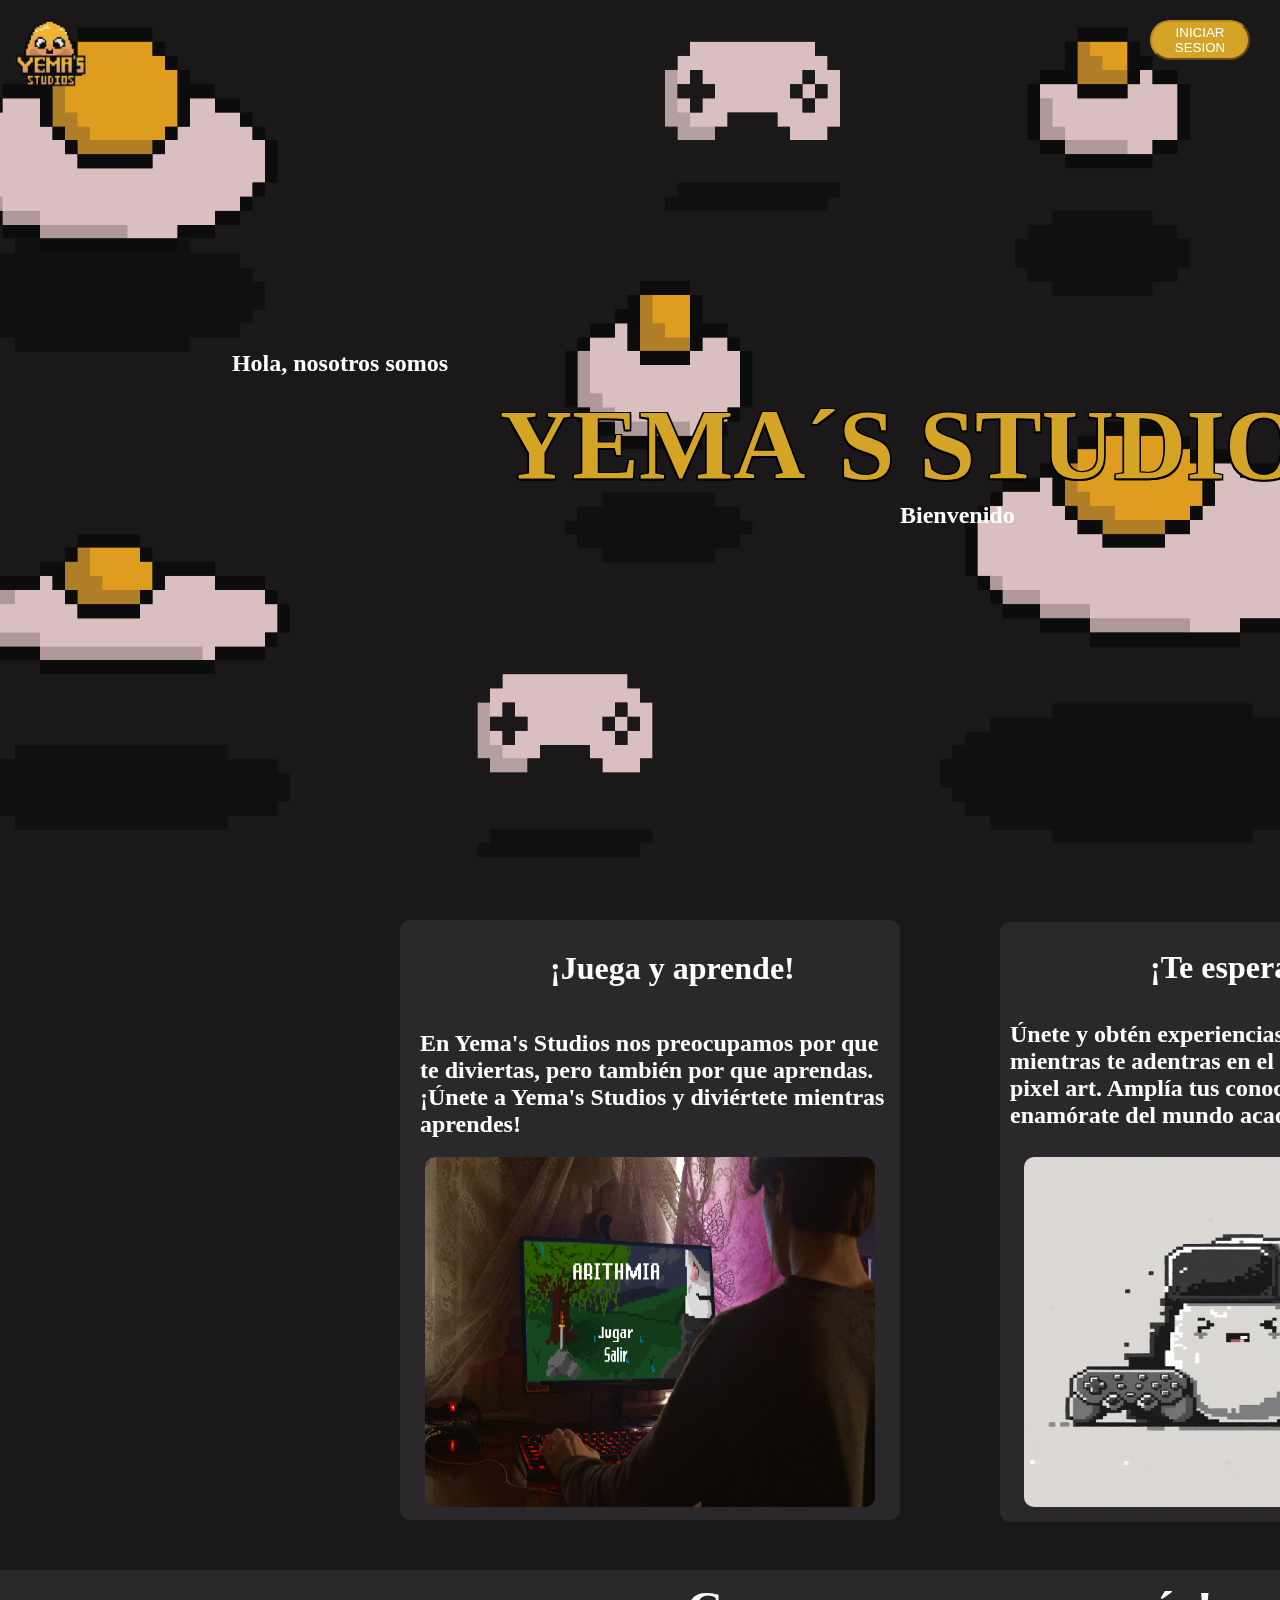
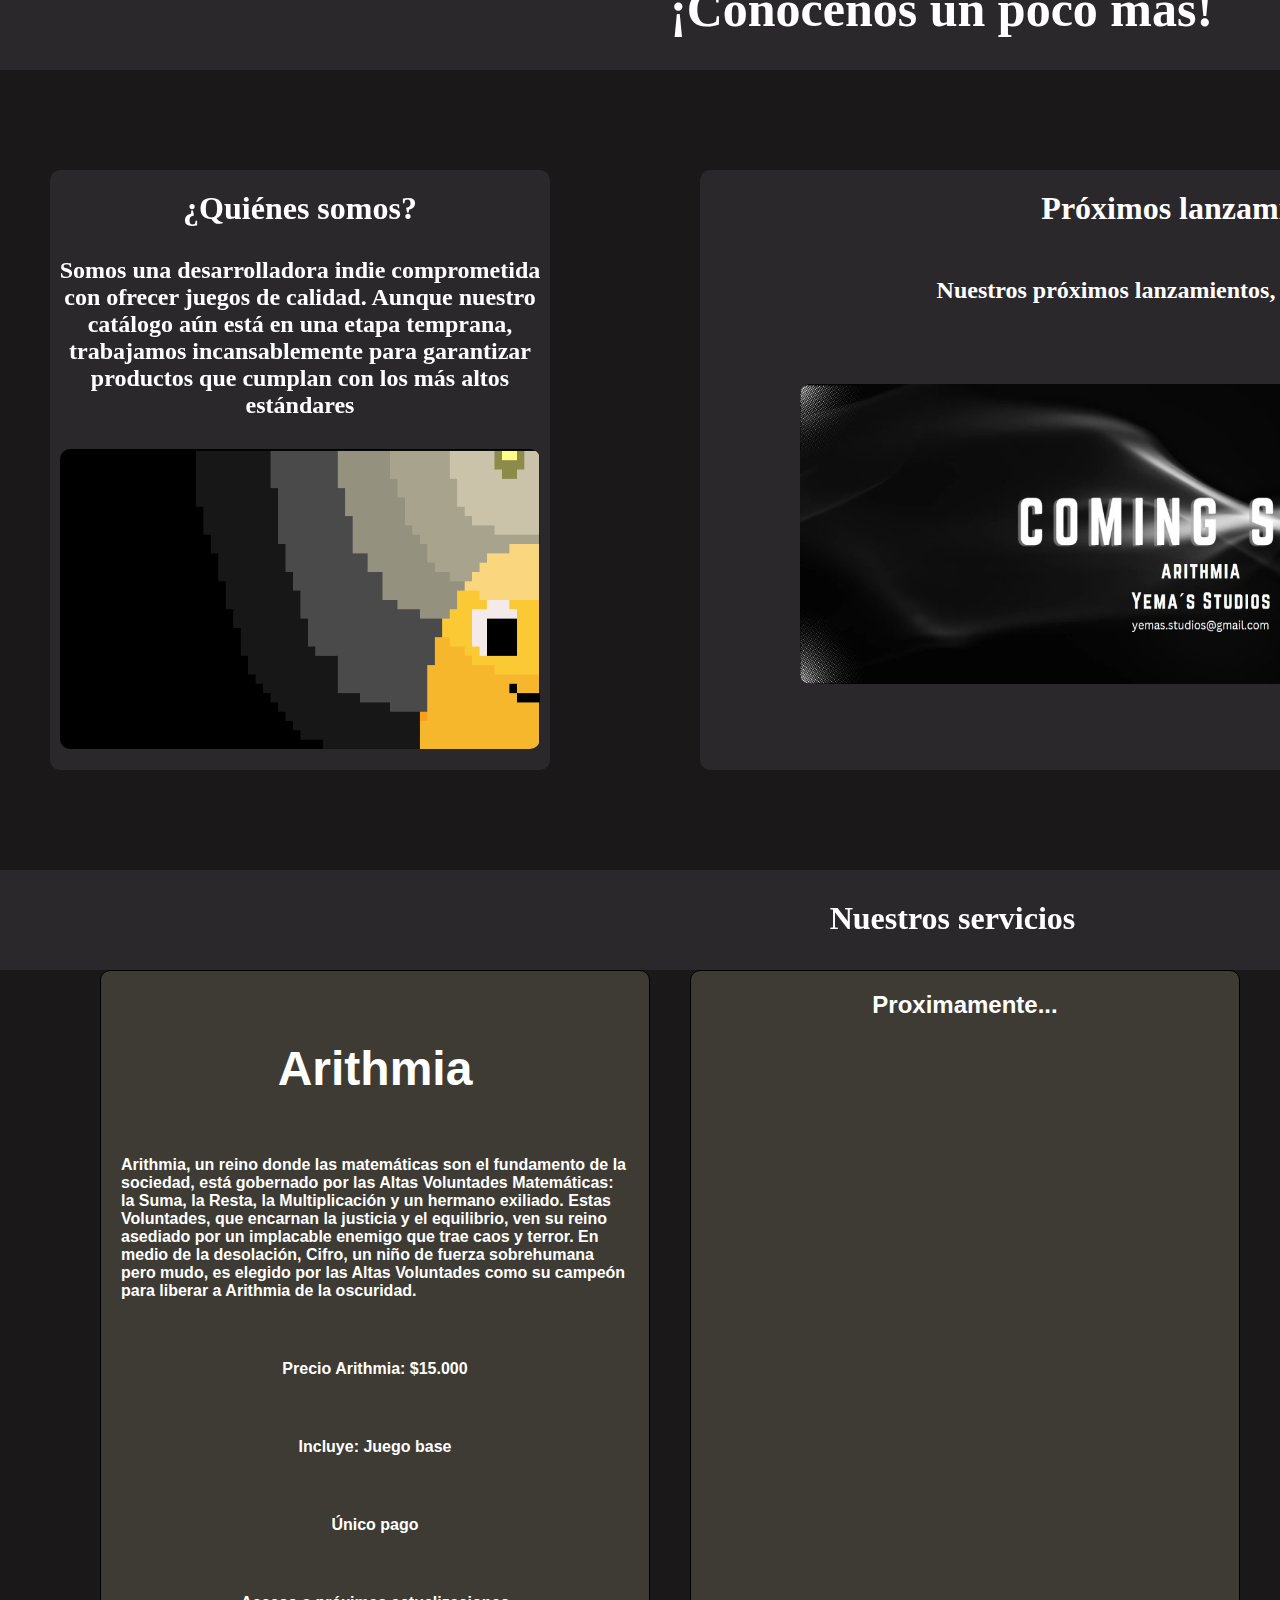
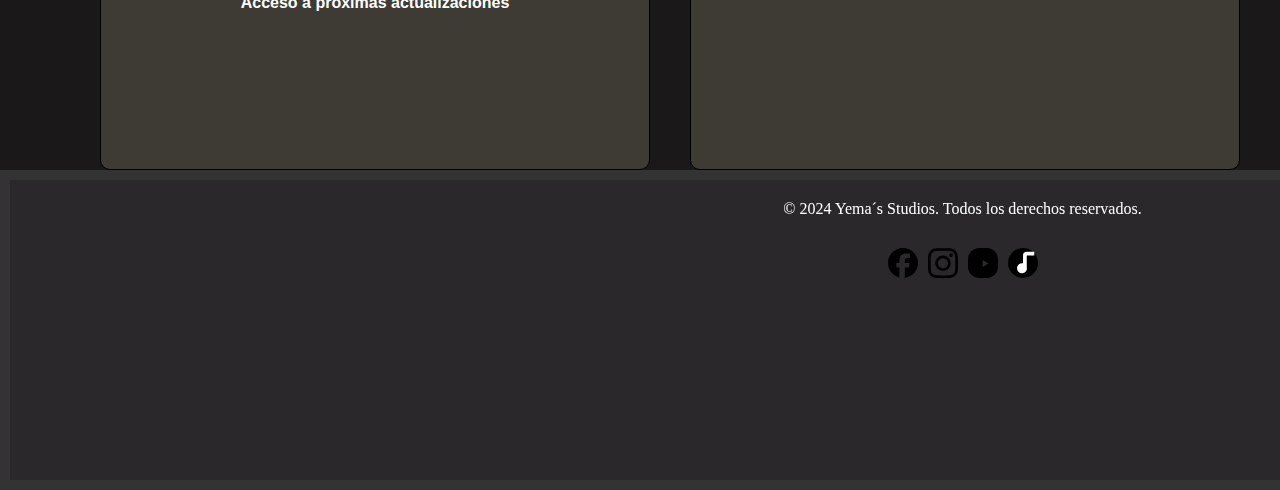
<file: index.html>
<!DOCTYPE html>
<html lang="en">
<head>
    <meta charset="UTF-8">
    <meta name="viewport" content="width=device-width, initial-scale=1.0">
    <title>Yema´s Studios</title>
    <link rel="stylesheet" href="homesinlogin.css">
</head>
<body>
    <main id="hero">
        <h2 id="somos">Hola, nosotros somos</h2>
        <h1 id="titulo">YEMA´S STUDIOS</h1>
        <h2 id="bienvenido">Bienvenido</h2>
        <button id="salir">INICIAR SESION</button>
        <img src="xdcdgdgdgdgdgdgdgd.png" alt="fondo" id="fondopagina">
        <img src="yemas.png" alt="Imagen fija" class="fixed-image" onclick="scrollToTop()" id="logo">
        <div class="capa"></div>
        </main>
        <div class="prueba">
            <div class="seccion1"></div>
            <h1 id="tituloseccion1">¡Juega y aprende!</h1>
            <h2 id="textoseccion1">En Yema's Studios nos preocupamos por que <br>te diviertas, 
                pero también por que aprendas. <br>¡Únete a Yema's Studios y diviértete mientras <br> aprendes!</h2>
            <div class="seccion2"></div>
                <img src="imagenseccion1.png" alt="jugando" id="imagenseccion1">
                <img src="imagenseccion2.png" alt="juegoxdxd" id="imagenseccion2">
                <h2 id="textoseccion2">Únete y obtén experiencias innovadoras, <br>mientras te adentras en el mundo del 2D y del <br>pixel art. Amplía tus conocimientos, <br>enamórate del mundo académico y mucho más.</h2>
                <h1 id="tituloseccion2">¡Te esperamos!</h1>
            </div>
            <div class="seccionyemas">
                <h1 id="conocenos">¡Conocenos un poco más!</h1>
            </div>
            <div class="conocenosmas">
                <div class="conocenosmas1">
                    <h1 id="textoconocenosmas1">¿Quiénes somos?</h1>
                    <h2 id="textoconocenosmas2">Somos una desarrolladora indie comprometida con ofrecer juegos de calidad. Aunque nuestro catálogo aún está en una etapa temprana, trabajamos incansablemente para garantizar productos que cumplan con los más altos estándares</h2>
                    <img src="mailo cuando trabaja.png" alt="xd" id="imagenconocenosmas1">
                </div>
                <div class="conocenosmas2">
                    <h1 id="lanzamientos">Próximos lanzamientos</h1>
                    <h2 id="lanzamientos2">Nuestros próximos lanzamientos, ¡no te los pierdas!</h2>
                    <img src="banner.jpg" alt="banner" id="banner">
                </div>
    
            </div>
        </div> 
         <div class="serviciosseparador">
            <h1 id="textoserviciosseparador">Nuestros servicios</h1>
         </div>
         <div class="fondoservicios">
            <div class="cards">
                <div class="card red" onclick="window.location.href='https://play.google.com/store/games?hl=es_419&pli=1'">
                    <h1>Arithmia</h1>
                    <h2>Arithmia, un reino donde las matemáticas son el fundamento de la sociedad, está gobernado por las Altas Voluntades Matemáticas: la Suma, la Resta, la Multiplicación y un hermano exiliado. Estas Voluntades, que encarnan la justicia y el equilibrio, ven su reino asediado por un implacable enemigo que trae caos y terror. En medio de la desolación, Cifro, un niño de fuerza sobrehumana pero mudo, es elegido por las Altas Voluntades como su campeón para liberar a Arithmia de la oscuridad.</h2>
                    <h2>Precio Arithmia: $15.000</h2>
                    <h2>Incluye: Juego base</h2>
                    <h2>Único pago</h2>
                    <h2>Acceso a próximas actualizaciones</h2>
                </div>
                <div class="card blue">
                    <p class="tip">Proximamente...</p>
                </div>
                <div class="card green">
                    <p class="tip">Proximamente...</p>
                </div>
            </div>
            
            
        </div>
        </div>
        </div>
            <footer>
                <div class="piedepagina">
                    <p id="derechos">© 2024 Yema´s Studios. Todos los derechos reservados.</p>
                    <div class="socials-container">
                        <a class="social-button" href="https://www.facebook.com/profile.php?id=61567159606533">
                            <svg viewBox="0 0 512 512" xmlns="http://www.w3.org/2000/svg">
                                <path
                                    d="M512 256C512 114.6 397.4 0 256 0S0 114.6 0 256C0 376 82.7 476.8 194.2 504.5V334.2H141.4V256h52.8V222.3c0-87.1 39.4-127.5 125-127.5c16.2 0 44.2 3.2 55.7 6.4V172c-6-.6-16.5-1-29.6-1c-42 0-58.2 15.9-58.2 57.2V256h83.6l-14.4 78.2H287V510.1C413.8 494.8 512 386.9 512 256h0z"
                                ></path>
                            </svg>
                        </a>
                        <a class="social-button" href="https://www.instagram.com/yemas_studios/">
                            <svg viewBox="0 0 448 512" xmlns="http://www.w3.org/2000/svg">
                                <path
                                    d="M224.1 141c-63.6 0-114.9 51.3-114.9 114.9s51.3 114.9 114.9 114.9S339 319.5 339 255.9 287.7 141 224.1 141zm0 189.6c-41.1 0-74.7-33.5-74.7-74.7s33.5-74.7 74.7-74.7 74.7 33.5 74.7 74.7-33.6 74.7-74.7 74.7zm146.4-194.3c0 14.9-12 26.8-26.8 26.8-14.9 0-26.8-12-26.8-26.8s12-26.8 26.8-26.8 26.8 12 26.8 26.8zm76.1 27.2c-1.7-35.9-9.9-67.7-36.2-93.9-26.2-26.2-58-34.4-93.9-36.2-37-2.1-147.9-2.1-184.9 0-35.8 1.7-67.6 9.9-93.9 36.1s-34.4 58-36.2 93.9c-2.1 37-2.1 147.9 0 184.9 1.7 35.9 9.9 67.7 36.2 93.9s58 34.4 93.9 36.2c37 2.1 147.9 2.1 184.9 0 35.9-1.7 67.7-9.9 93.9-36.2 26.2-26.2 34.4-58 36.2-93.9 2.1-37 2.1-147.8 0-184.8zM398.8 388c-7.8 19.6-22.9 34.7-42.6 42.6-29.5 11.7-99.5 9-132.1 9s-102.7 2.6-132.1-9c-19.6-7.8-34.7-22.9-42.6-42.6-11.7-29.5-9-99.5-9-132.1s-2.6-102.7 9-132.1c7.8-19.6 22.9-34.7 42.6-42.6 29.5-11.7 99.5-9 132.1-9s102.7-2.6 132.1 9c19.6 7.8 34.7 22.9 42.6 42.6 11.7 29.5 9 99.5 9 132.1s2.7 102.7-9 132.1z"
                                ></path>
                            </svg>
                        </a>
                        <a id="unique-social-button1" class="social-button" href="https://youtube.com/@yemas_studios?si=Dg34UVW4ir5NbeMs"> 
                            <svg viewBox="0 0 512 512" xmlns="http://www.w3.org/2000/svg">
                                <path d="M192 0C86.1 0 0 86.1 0 192v128c0 105.9 86.1 192 192 192h128c105.9 0 192-86.1 192-192V192c0-105.9-86.1-192-192-192H192zm157.3 264.8l-89.1 54.1c-4.1 2.5-9.3-1-9.3-5.6v-97c0-4.6 5.2-8.1 9.3-5.6l89.1 54.1c4.1 2.5 4.1 8.4 0 10.8z"/>
                            </svg>
                        </a>                    
                        <a id="unique-social-button" class="social-button" href="https://www.tiktok.com/@yemas.studios">
                            <svg width="50" height="50" viewBox="0 0 24 24" xmlns="http://www.w3.org/2000/svg">
                                <circle cx="12" cy="12" r="12" fill="black" />
                                <path d="M12 3v9.27A4 4 0 1 0 15 15V6h6V3h-6a3 3 0 0 0-3 3z" fill="white"/>
                            </svg>
                        </a>                               
                    </div>
                    </div>
                </div>                
    <script src="homesinlogin.js"></script>
</body>
</html>
</file>
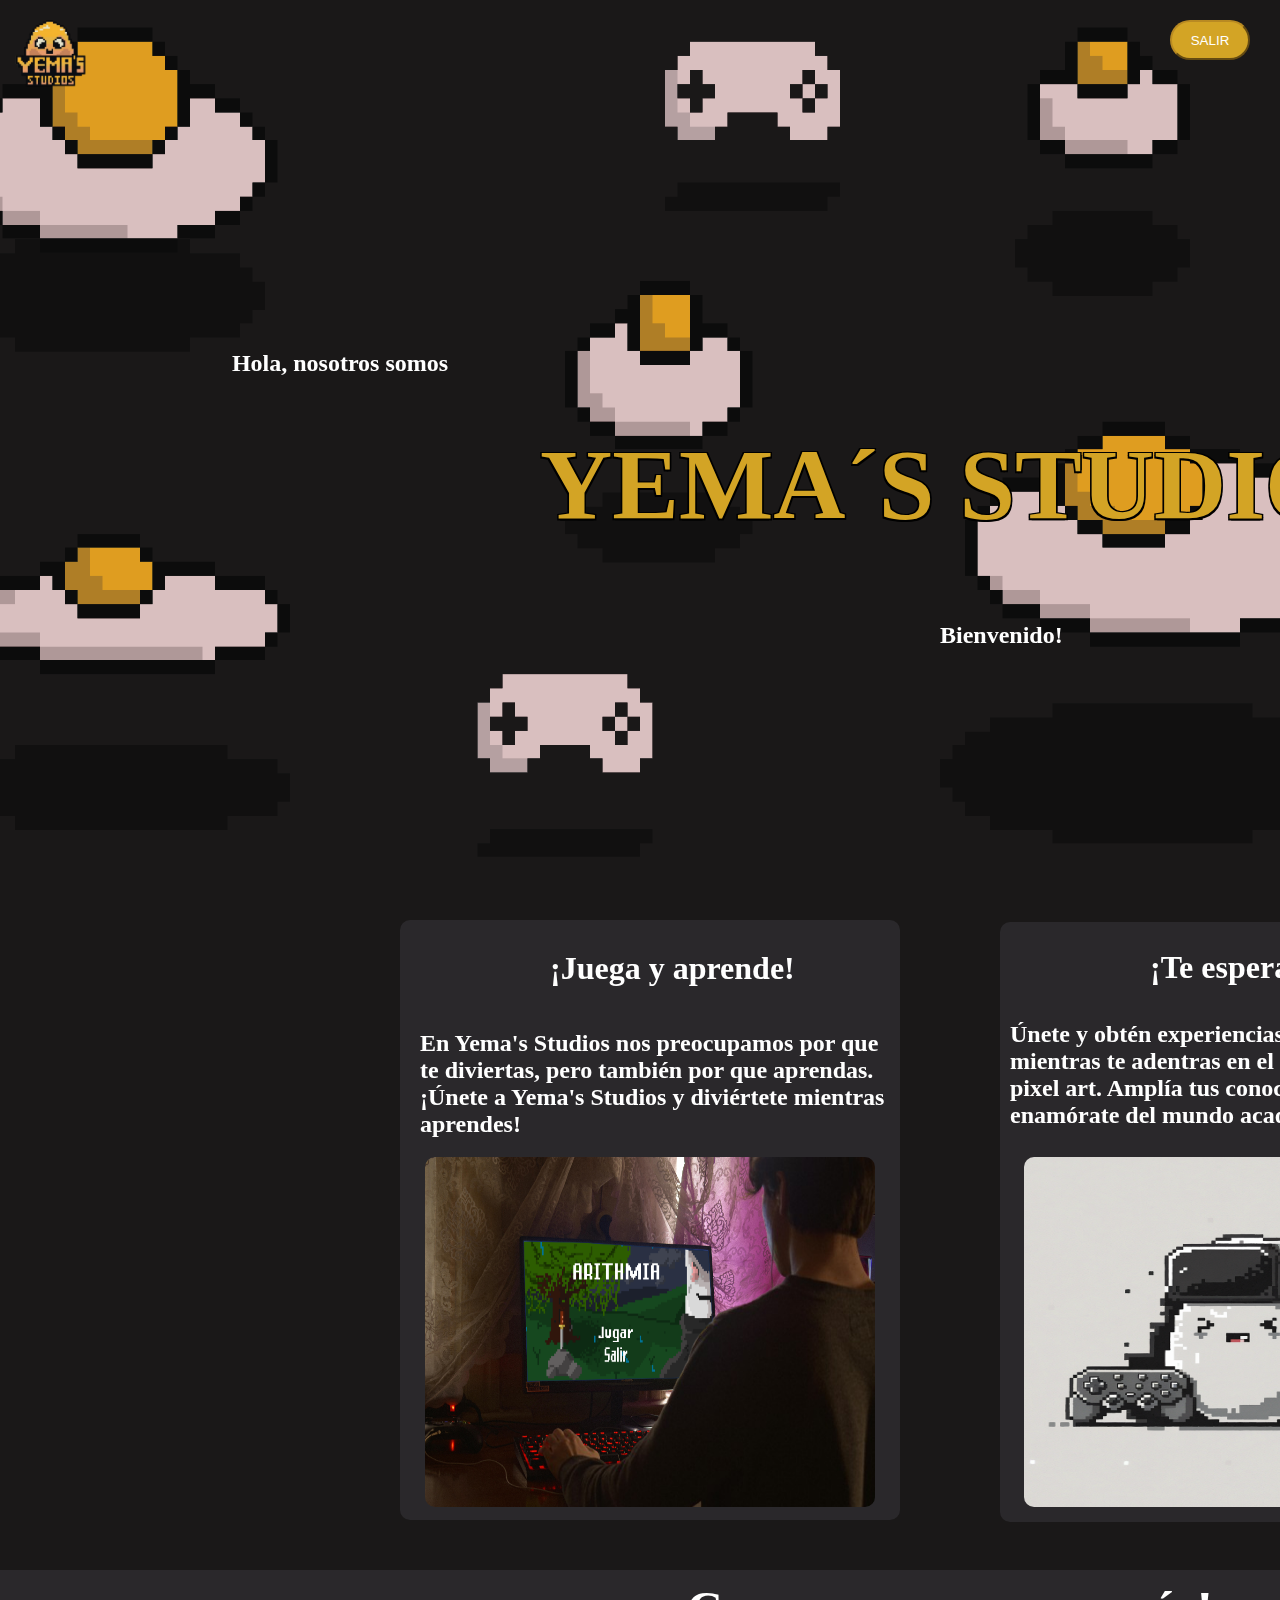
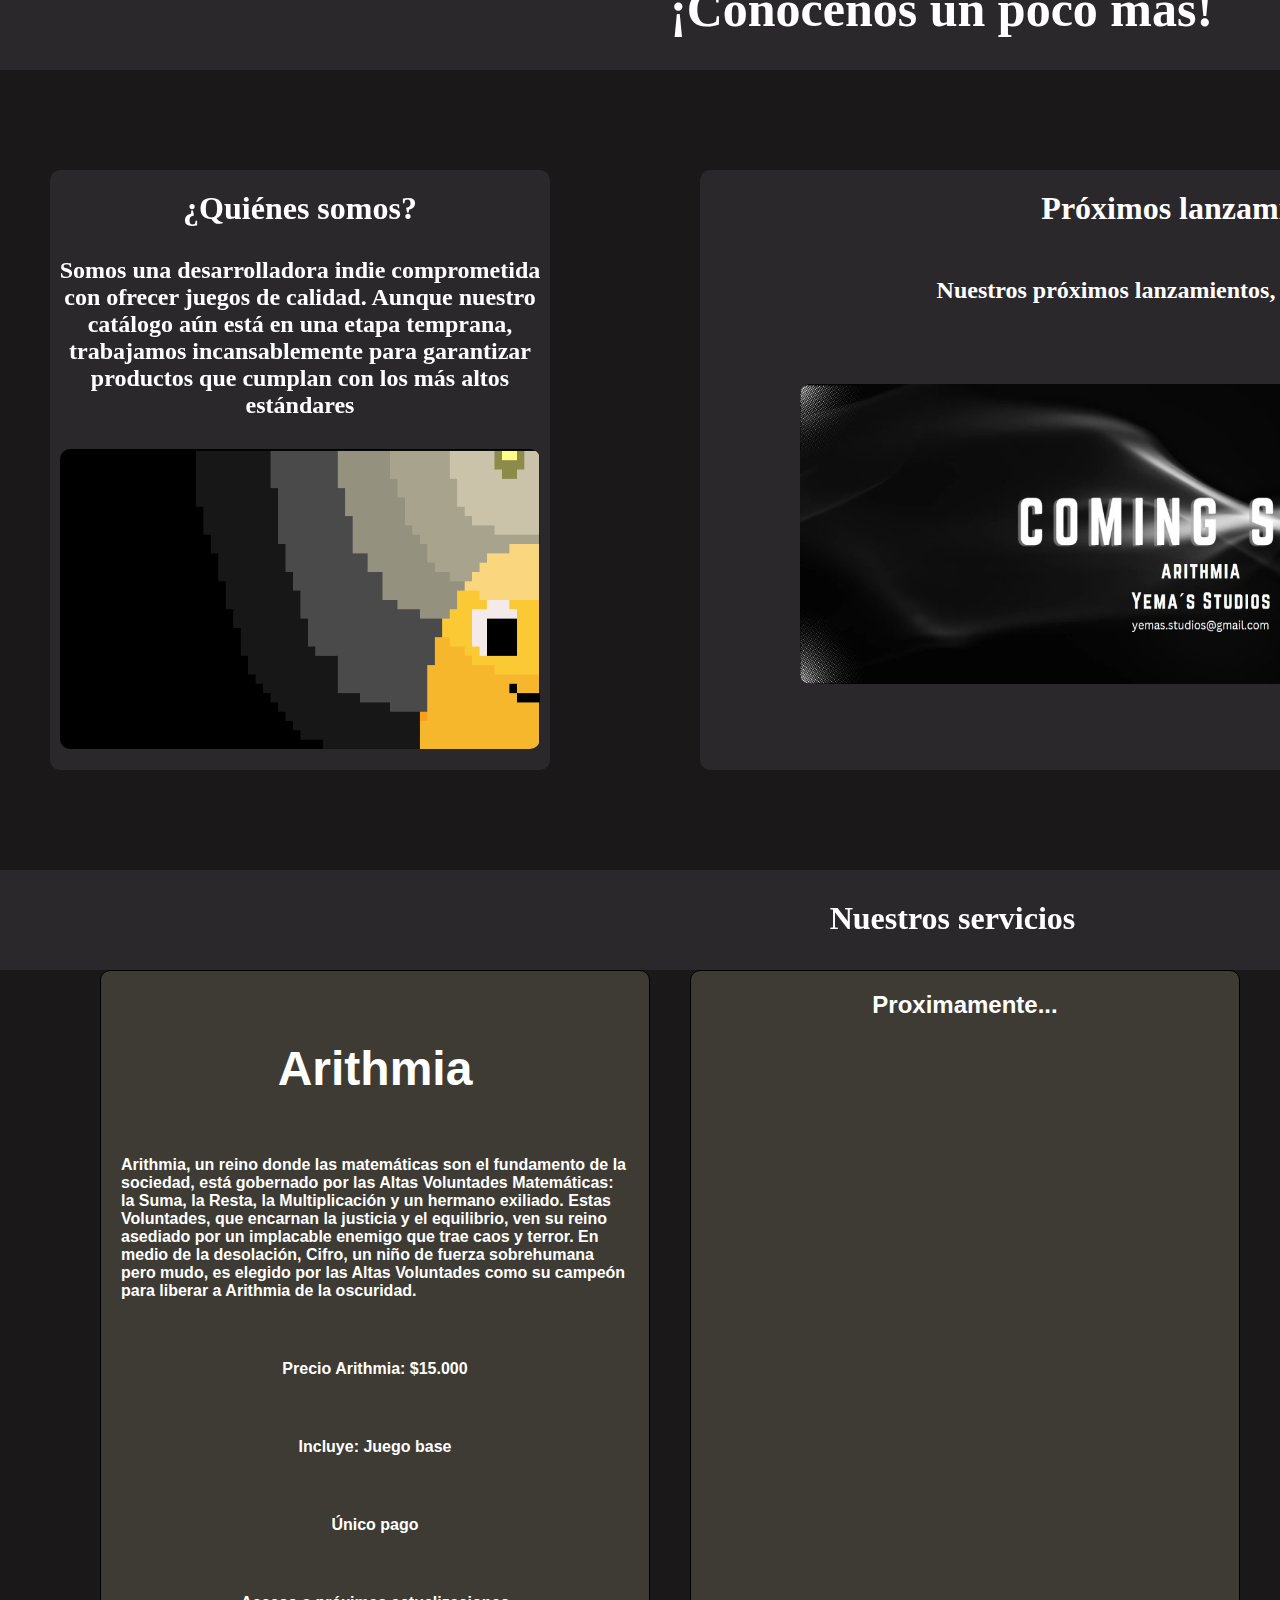
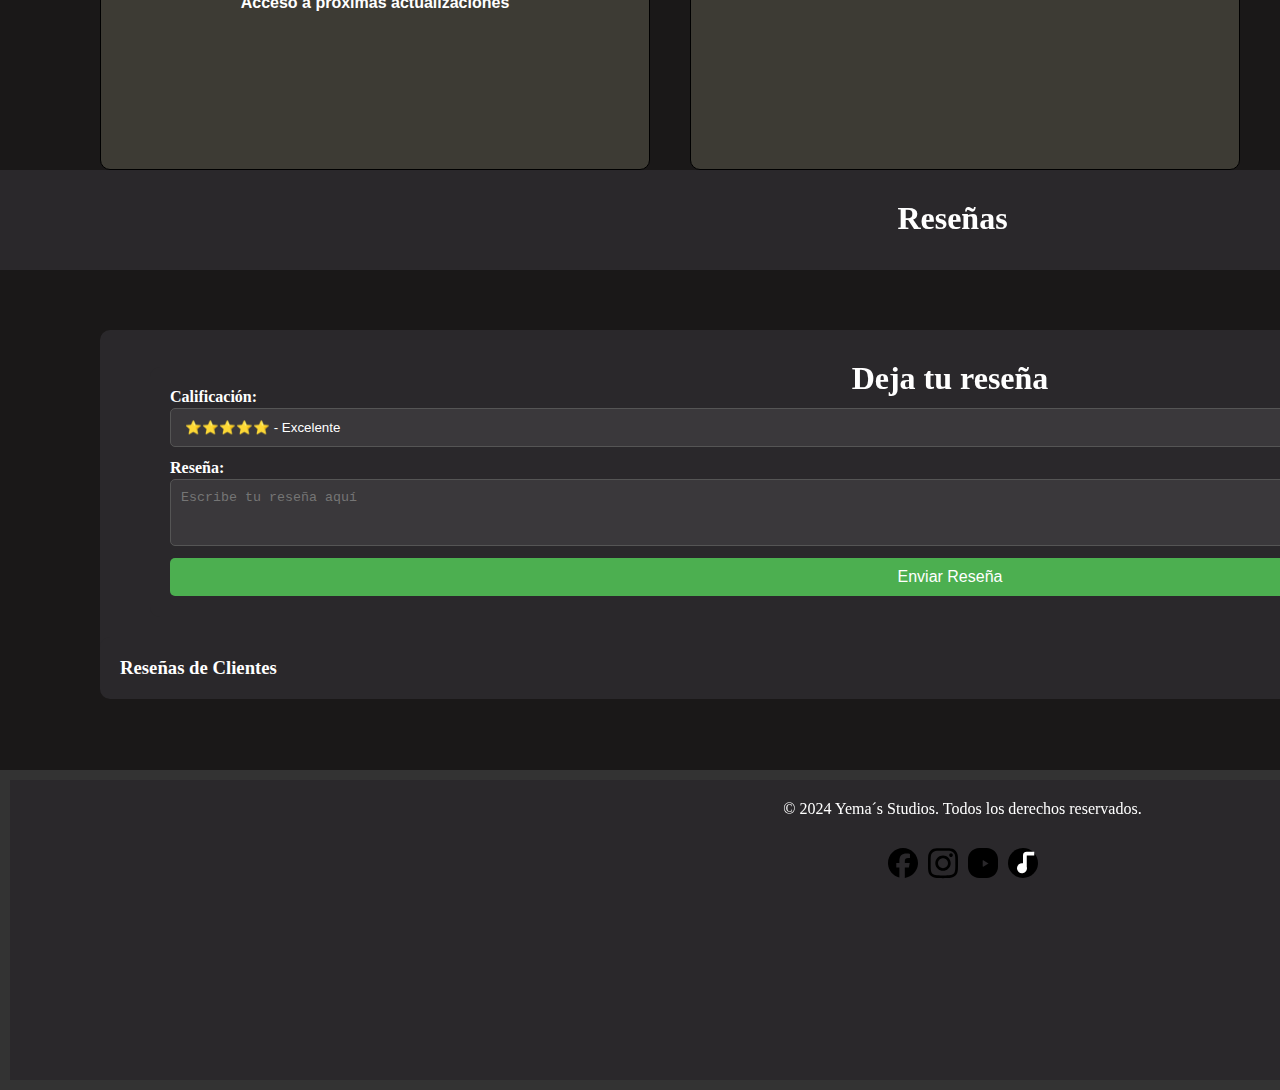
<file: inde.html>
<!DOCTYPE html>
<html lang="en">
<head>
    <meta charset="UTF-8">
    <meta name="viewport" content="width=device-width, initial-scale=1.0">
    <title>Yema´s Studios</title>
    <link rel="stylesheet" href="home.css">
</head>
<body>
    <main id="hero">
    <h2 id="somos">Hola, nosotros somos</h2>
    <h1 id="titulo">YEMA´S STUDIOS</h1>
    <h2 id="bienvenido">Bienvenido</h2>
    <button id="salir">SALIR</button>
    <img src="xdcdgdgdgdgdgdgdgd.png" alt="fondo" id="fondopagina">
    <img src="yemas.png" alt="Imagen fija" class="fixed-image" onclick="scrollToTop()" id="logo">
    <div class="capa"></div>
    </main>
    <div class="prueba">
        <div class="seccion1"></div>
        <h1 id="tituloseccion1">¡Juega y aprende!</h1>
        <h2 id="textoseccion1">En Yema's Studios nos preocupamos por que <br>te diviertas, 
            pero también por que aprendas. <br>¡Únete a Yema's Studios y diviértete mientras <br> aprendes!</h2>
        <div class="seccion2"></div>
            <img src="imagenseccion1.png" alt="jugando" id="imagenseccion1">
            <img src="imagenseccion2.png" alt="juegoxdxd" id="imagenseccion2">
            <h2 id="textoseccion2">Únete y obtén experiencias innovadoras, <br>mientras te adentras en el mundo del 2D y del <br>pixel art. Amplía tus conocimientos, <br>enamórate del mundo académico y mucho más.</h2>
            <h1 id="tituloseccion2">¡Te esperamos!</h1>
        </div>
        <div class="seccionyemas">
            <h1 id="conocenos">¡Conocenos un poco más!</h1>
        </div>
        <div class="conocenosmas">
            <div class="conocenosmas1">
                <h1 id="textoconocenosmas1">¿Quiénes somos?</h1>
                <h2 id="textoconocenosmas2">Somos una desarrolladora indie comprometida con ofrecer juegos de calidad. Aunque nuestro catálogo aún está en una etapa temprana, trabajamos incansablemente para garantizar productos que cumplan con los más altos estándares</h2>
                <img src="mailo cuando trabaja.png" alt="xd" id="imagenconocenosmas1">
            </div>
            <div class="conocenosmas2">
                <h1 id="lanzamientos">Próximos lanzamientos</h1>
                <h2 id="lanzamientos2">Nuestros próximos lanzamientos, ¡no te los pierdas!</h2>
                <img src="banner.jpg" alt="banner" id="banner">
            </div>

        </div>
    </div> 
     <div class="serviciosseparador">
        <h1 id="textoserviciosseparador">Nuestros servicios</h1>
     </div>
     <div class="fondoservicios">
        <div class="cards">
            <div class="card red" onclick="window.location.href='https://play.google.com/store/games?hl=es_419&pli=1'">
                <h1>Arithmia</h1>
                <h2>Arithmia, un reino donde las matemáticas son el fundamento de la sociedad, está gobernado por las Altas Voluntades Matemáticas: la Suma, la Resta, la Multiplicación y un hermano exiliado. Estas Voluntades, que encarnan la justicia y el equilibrio, ven su reino asediado por un implacable enemigo que trae caos y terror. En medio de la desolación, Cifro, un niño de fuerza sobrehumana pero mudo, es elegido por las Altas Voluntades como su campeón para liberar a Arithmia de la oscuridad.</h2>
                <h2>Precio Arithmia: $15.000</h2>
                <h2>Incluye: Juego base</h2>
                <h2>Único pago</h2>
                <h2>Acceso a próximas actualizaciones</h2>
            </div>
            <div class="card blue">
                <p class="tip">Proximamente...</p>
            </div>
            <div class="card green">
                <p class="tip">Proximamente...</p>
            </div>
        </div>
        
        
    </div>
    </div>
    </div>
        <div class="resenasseparador">
            <h1 id="resenastitulo">Reseñas</h1>
        </div>
        <div class="resenasfondo">
            <div class="fondocomentario">
                <h1 id="dejaturesena">Deja tu reseña</h1>
                <form id="reviewForm" class="review-form">
                    <label for="rating">Calificación:</label>
                    <select id="rating" name="rating" required>
                        <option value="5">⭐️⭐️⭐️⭐️⭐️ - Excelente</option>
                        <option value="4">⭐️⭐️⭐️⭐️ - Muy bueno</option>
                        <option value="3">⭐️⭐️⭐️ - Bueno</option>
                        <option value="2">⭐️⭐️ - Regular</option>
                        <option value="1">⭐️ - Malo</option>
                    </select>
                    <label for="review">Reseña:</label>
                    <textarea id="reviewText" name="review" rows="3" required placeholder="Escribe tu reseña aquí"></textarea>
                    <button type="submit">Enviar Reseña</button>
                </form>
                <div id="reviewsContainer" class="reviews-container">
                    <h3>Reseñas de Clientes</h3>
                </div>
                
                
            </div>
        </div>
        <footer>
            <div class="piedepagina">
                <p id="derechos">© 2024 Yema´s Studios. Todos los derechos reservados.</p>
                <div class="socials-container">
                    <a class="social-button" href="https://www.facebook.com/profile.php?id=61567159606533">
                        <svg viewBox="0 0 512 512" xmlns="http://www.w3.org/2000/svg">
                            <path
                                d="M512 256C512 114.6 397.4 0 256 0S0 114.6 0 256C0 376 82.7 476.8 194.2 504.5V334.2H141.4V256h52.8V222.3c0-87.1 39.4-127.5 125-127.5c16.2 0 44.2 3.2 55.7 6.4V172c-6-.6-16.5-1-29.6-1c-42 0-58.2 15.9-58.2 57.2V256h83.6l-14.4 78.2H287V510.1C413.8 494.8 512 386.9 512 256h0z"
                            ></path>
                        </svg>
                    </a>
                    <a class="social-button" href="https://www.instagram.com/yemas_studios/">
                        <svg viewBox="0 0 448 512" xmlns="http://www.w3.org/2000/svg">
                            <path
                                d="M224.1 141c-63.6 0-114.9 51.3-114.9 114.9s51.3 114.9 114.9 114.9S339 319.5 339 255.9 287.7 141 224.1 141zm0 189.6c-41.1 0-74.7-33.5-74.7-74.7s33.5-74.7 74.7-74.7 74.7 33.5 74.7 74.7-33.6 74.7-74.7 74.7zm146.4-194.3c0 14.9-12 26.8-26.8 26.8-14.9 0-26.8-12-26.8-26.8s12-26.8 26.8-26.8 26.8 12 26.8 26.8zm76.1 27.2c-1.7-35.9-9.9-67.7-36.2-93.9-26.2-26.2-58-34.4-93.9-36.2-37-2.1-147.9-2.1-184.9 0-35.8 1.7-67.6 9.9-93.9 36.1s-34.4 58-36.2 93.9c-2.1 37-2.1 147.9 0 184.9 1.7 35.9 9.9 67.7 36.2 93.9s58 34.4 93.9 36.2c37 2.1 147.9 2.1 184.9 0 35.9-1.7 67.7-9.9 93.9-36.2 26.2-26.2 34.4-58 36.2-93.9 2.1-37 2.1-147.8 0-184.8zM398.8 388c-7.8 19.6-22.9 34.7-42.6 42.6-29.5 11.7-99.5 9-132.1 9s-102.7 2.6-132.1-9c-19.6-7.8-34.7-22.9-42.6-42.6-11.7-29.5-9-99.5-9-132.1s-2.6-102.7 9-132.1c7.8-19.6 22.9-34.7 42.6-42.6 29.5-11.7 99.5-9 132.1-9s102.7-2.6 132.1 9c19.6 7.8 34.7 22.9 42.6 42.6 11.7 29.5 9 99.5 9 132.1s2.7 102.7-9 132.1z"
                            ></path>
                        </svg>
                    </a>
                    <a id="unique-social-button1" class="social-button" href="https://youtube.com/@yemas_studios?si=Dg34UVW4ir5NbeMs"> 
                        <svg viewBox="0 0 512 512" xmlns="http://www.w3.org/2000/svg">
                            <path d="M192 0C86.1 0 0 86.1 0 192v128c0 105.9 86.1 192 192 192h128c105.9 0 192-86.1 192-192V192c0-105.9-86.1-192-192-192H192zm157.3 264.8l-89.1 54.1c-4.1 2.5-9.3-1-9.3-5.6v-97c0-4.6 5.2-8.1 9.3-5.6l89.1 54.1c4.1 2.5 4.1 8.4 0 10.8z"/>
                        </svg>
                    </a>                    
                    <a id="unique-social-button" class="social-button" href="https://www.tiktok.com/@yemas.studios">
                        <svg width="50" height="50" viewBox="0 0 24 24" xmlns="http://www.w3.org/2000/svg">
                            <circle cx="12" cy="12" r="12" fill="black" />
                            <path d="M12 3v9.27A4 4 0 1 0 15 15V6h6V3h-6a3 3 0 0 0-3 3z" fill="white"/>
                        </svg>
                    </a>                               
                </div>
                </div>
            </div> 
    <script src="home.js"></script>  
</body>
</html>
</file>
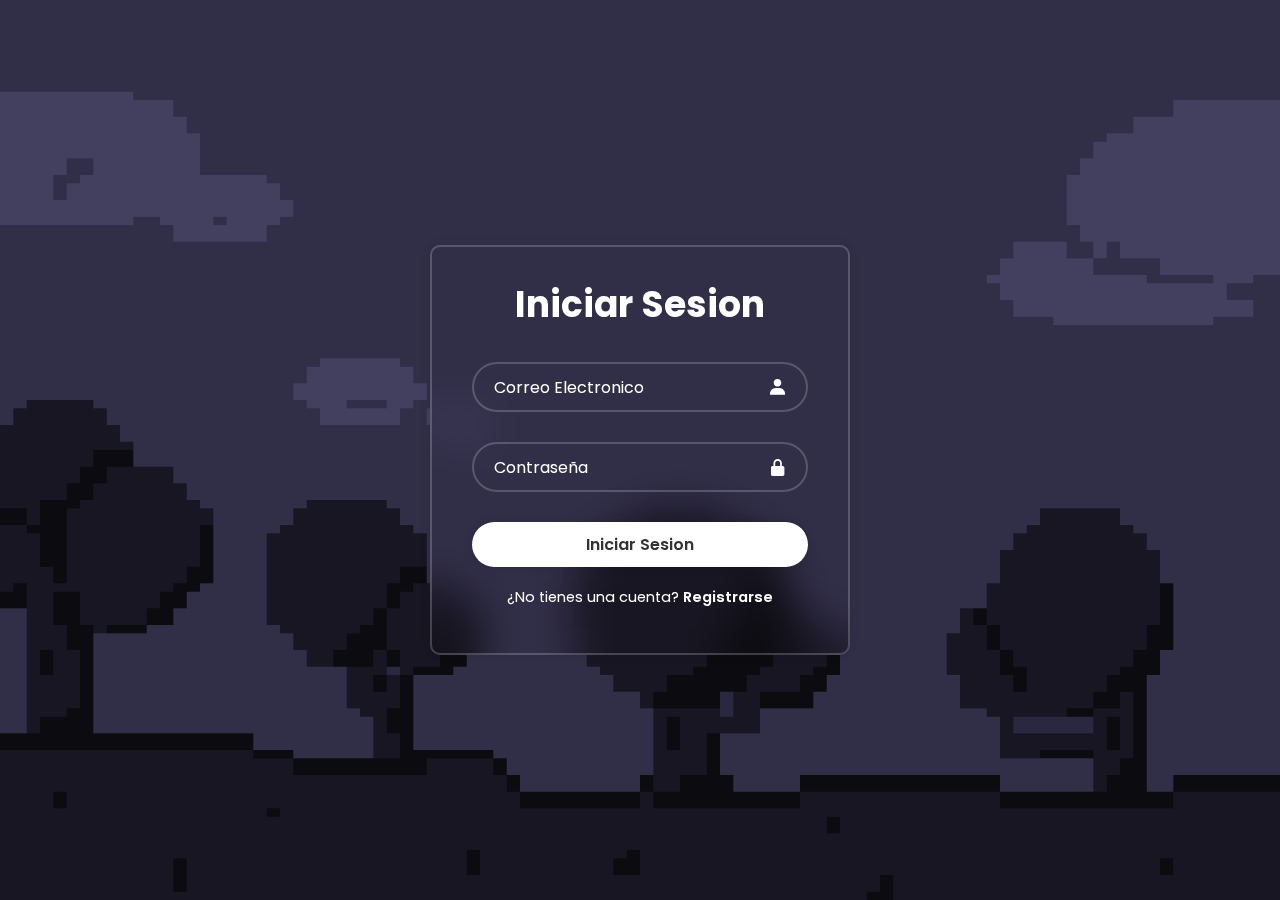
<file: iniciarsesion.html>
<!DOCTYPE html>
<html lang="en">
<head>
    <meta charset="UTF-8">
    <meta name="viewport" content="width=device-width, initial-scale=1.0">
    <title>Iniciar Sesion</title>
    <link rel="stylesheet" href="iniciarsesion.css">
    <link href='https://unpkg.com/boxicons@2.1.4/css/boxicons.min.css' rel='stylesheet'>
</head>
<body>
    <div class="wrapper">
        <form id="iniciarsesionform">
            <h1>Iniciar Sesion</h1>
            <div class="input-box">
                <input type="text" id="correo" placeholder="Correo Electronico" required>
                <i class='bx bxs-user'></i>
            </div>
            <div class="input-box">
                <input type="password" id="contraseña" placeholder="Contraseña" required>
                <i class='bx bxs-lock-alt' ></i>
            </div>
            <button id="login-button" type="button" class="btn">Iniciar Sesion</button>
            <div class="register-link">
                <p>¿No tienes una cuenta? <a href="registrarse.html">Registrarse</a></p>
            </div>
        </form>
    </div>
    <script src="iniciarsesion.js"></script>
</body>
</html>
</file>
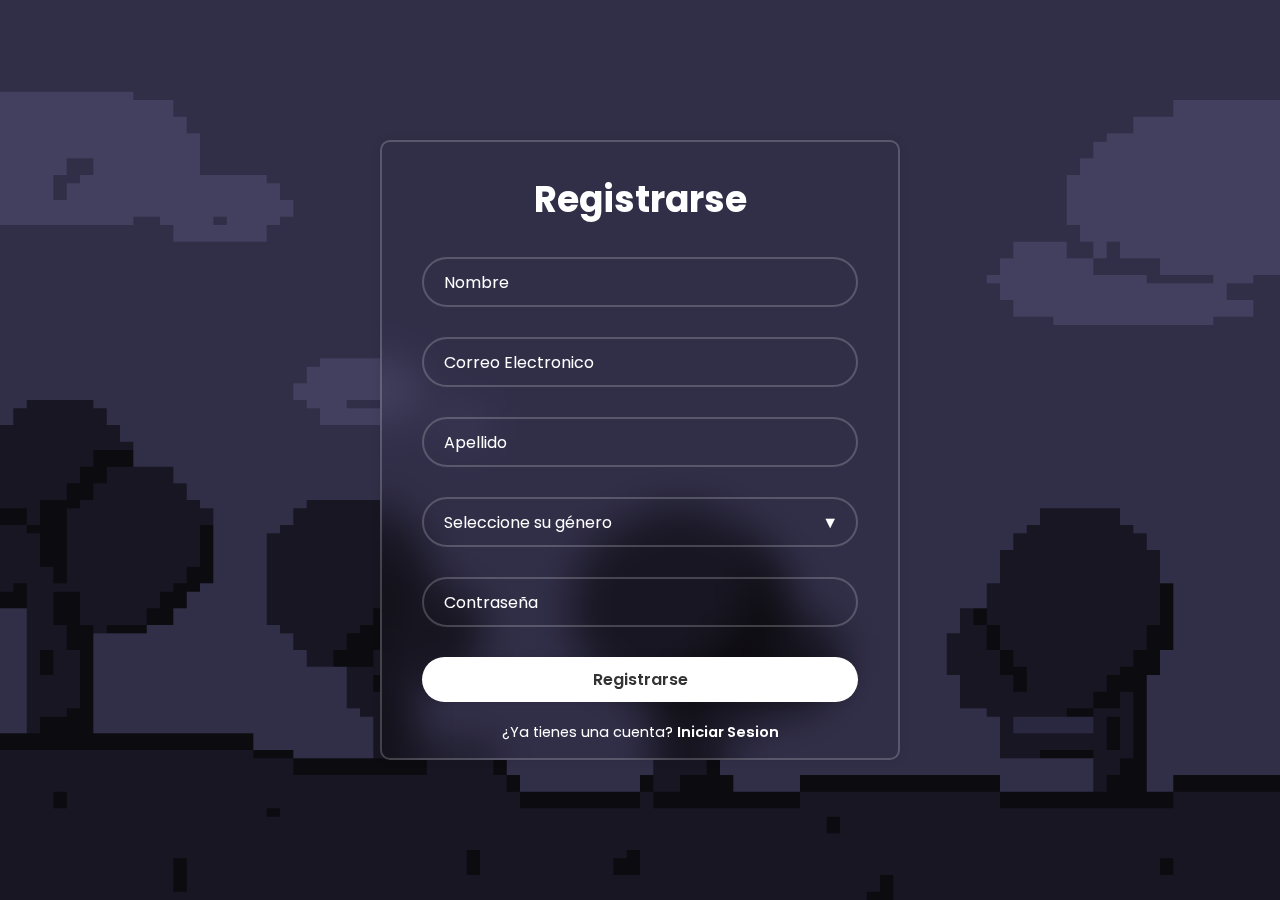
<file: registrarse.html>
<!DOCTYPE html>
<html lang="en">
<head>
    <meta charset="UTF-8">
    <meta name="viewport" content="width=device-width, initial-scale=1.0">
    <title>Registrarse</title>
    <link rel="stylesheet" href="registarse.css">
    <link href='https://unpkg.com/boxicons@2.1.4/css/boxicons.min.css' rel='stylesheet'>
</head>
<body>
    <div class="wrapper">
        <form id="registrarseform">
            <h1>Registrarse</h1>
            <div class="input-box">
                <input type="text" id="nombre" placeholder="Nombre" required>
            </div>
            <div class="input-box">
                <input type="text" id="correo" placeholder="Correo Electronico" required>
            </div>
            <div class="input-box">
                <input type="text" id="apellido" placeholder="Apellido" required>
            </div>
            <div class="input-genero">
                <select id="genero" required>
                    <option value="" disabled selected>Seleccione su género</option>
                    <option style="color: black;">Hombre</option>
                    <option style="color: black;">Mujer</option>
                </select>
            </div>            
            <div class="input-box">
                <input type="password" id="contraseña" placeholder="Contraseña" required>
            </div>
            <button id="login-button" type="submit" class="btn">Registrarse</button>
            <div class="register-link">
                <p>¿Ya tienes una cuenta? <a href="iniciarsesion.html">Iniciar Sesion</a></p>
            </div>
        </form>
    </div>
    <script src="registrarse.js"></script>
</body>
</html>
</file>
<file: homesinlogin.css>
* {
    margin: 0;
    padding: 0;
    box-sizing: border-box;
}
body {
    margin: 0; 
    padding: 0;
    overflow-x: hidden; 
}

#titulo {
    position: relative;
    top: 360px;
    left: 500px;
    color: #d3a425; 
    z-index: 2;
    font-size: 100px;
    text-shadow: 
    -1.5px -1.5px 0 black,  
    1.5px -1.5px 0 black,
    -1.5px 1.5px 0 black,
    1.5px 1.5px 0 black;
}
#bienvenido {
    position: relative;
    top: 360px;
    left: 900px;
    color: rgb(255, 255, 255);
    z-index: 2;
    
}

#salir {
    border-radius: 20px;
    border-color: rgb(185, 138, 34);
    position: fixed;
    height: 40px;
    width: 100px;
    top: 20px;
    right: 30px; 
    background-color: #d3a425;
    color: white;
    z-index: 5;
}
#salir:hover{
    background-color: black;
}
#salir:active {
    transform: translate(4px, 4px);
}

#somos {
    position: relative;
    text-align: center;
    top: 350px;
    right: 300px;
    text-align: center; 
    color: rgb(255, 255, 255);
    z-index: 2;
}
#hero{
    height: 100vh;
    position: relative;
}
#fondopagina{
    position: absolute;
    top: 0;
    left: 0;
    width: 100%;
    height: 100%;
    object-fit: cover;
    z-index: -1;
}

.capa{
    position: absolute;
    top: 0;
    left: 0;
    width: 100%;
    height: 100%;
    background: #1c1c1d;
    opacity: 0.5;
    mix-blend-mode: overlay;
}
main{
    margin: 0;
    padding: 0;
}
#logo{
    width: 100px;
    position: fixed;
    top: 10px;
    z-index: 5;
    cursor: pointer;
}
.prueba{
    width: 2000px;
    height: 670px;
    background-color: #1a1818;
}
.seccion1{
    width: 500px;
    height: 600px;
    background-color: #2a282b;
    border-radius: 10px;
    position: relative;
    top: 20px;
    left: 400px;
}
.seccion2{
    width: 500px;
    height: 600px;
    background-color: #2a282b;
    position: relative;
    top: -615px;
    left: 1000px;
    border-radius: 10px;
}
#tituloseccion1{
    position: relative;
    top: -550px;
    left: 550px;
    color: white;
}
#textoseccion1{
    position: absolute;
    top: 1030px;
    color:white;
    left: 420px;

}
#imagenseccion1{
    position: relative;
    top: -980px;
    left: 425px;
    width: 450px;
    height: 350px;
    border-radius: 10px;
}
#imagenseccion2{
    position: relative;
    top: -980px;
    left: 570px;
    width: 450px;
    height: 350px;
    border-radius: 10px;

}
#textoseccion2{
    position: relative;
    top: -1470px;
    left: 1010px;
    color: white;
}
#tituloseccion2{
    position: relative;
    top: -1650px;
    left: 1150px;
    color: white;  
}
.seccionyemas{
    width: 2000px;
    height: 100px;
    background-color: #2a282b;
}
#conocenos{
    position: relative;
    top: 10px;
    left: 670px;
    color: white;
    font-size: 50px;
}
.conocenosmas{
    width: 2000px;
    height: 800px;
    background-color: #1a1818;
}
.conocenosmas1{
    width: 500px;
    height: 600px;
    background-color: #2a282b;
    position: relative;
    top: 100px;
    left: 50px;
    border-radius: 10px;
}
#textoconocenosmas1{
    text-align: center;
    position: relative;
    top: 20px;
    color: white;
}
#textoconocenosmas2{
    color: white;
    text-align: center;
    position: relative;
    top: 50px;
}
#imagenconocenosmas1{
    width: 480px;
    height: 300px;
    left: 10px;
    border-radius: 10px;
    position: relative;
    top: 80px;
}
.conocenosmas2{
    width: 1000px;
    height: 600px;
    transform: translateY(-500px);
    background-color: #2a282b;
    position: relative;
    left: 700px;
    border-radius: 10px;
}
#lanzamientos{
    text-align: center;
    color: white;
    position: relative;
    top: 20px;
}

#banner{
    width: 80%;
    height: 50%;
    position: relative;
    top: 150px;
    border-radius: 10px;
    left: 100px;
}
#lanzamientos2{
    color: white;
    text-align: center;
    position: relative;
    top: 70px;
}
.serviciosseparador{
    width: 1905px;
    height: 100px;
    background-color: #2a282b;
}
#textoserviciosseparador{
    color: white;
    text-align: center;
    position: relative;
    top: 30px;
}
.fondoservicios{
    width: 1905px;
    height: 800px;
    background-color: #1a1818;
}
.servicios1{
    width: 500px;
    height: 600px;
    background-color: #2a282b;
    position: relative;
    top: 100px;
    left: 100px;
    border-radius: 10px;
}
#tituloservicios1{
    text-align: center;
    color: white;
    position: relative;
    top: 30px;
}
#textoservicios1{
    color: white;
    text-align: center;
    position: relative;
    top: 80px;
}
/*cards*/  
.card::before,
.card::after {
    content: "";
    background-color: #7090fa4b;
    position: absolute;
    filter: blur(10px);
}

.cards {
    display: flex;
    gap: 40px;
    margin-left: 100px;
}

.cards .red,
.cards .blue,
.cards .green {
    width: 550px;
    height: 800px;
    font-family: "CustomFont", Arial, Helvetica, sans-serif;
    font-size: 24px;
    font-weight: 600;
    backdrop-filter: blur(30px);
    background-color: #3d3b34;
    border: 1px solid black;
    color: rgb(255, 255, 255);
    padding: 20px;
    position: relative; 
}

.cards .card {
    display: flex;
    flex-direction: column;
    justify-content: flex-start; 
    align-items: center;
    border-radius: 10px;
    cursor: pointer;
    transition: 400ms;
}

.cards .card h1 {
    color: white;
    margin: 50px 0 0 0;
    text-align: center;
}

.cards .card h2 {
    color: white;
    font-size: 16px;
    margin: 60px 0 0 0;
    text-align: left;
}

.cards .card p.tip {
    font-size: 1em;
    font-weight: 700;
}

.cards .card p.second-text {
    font-size: 0.7em;
}

.cards .card:hover {
    transform: scale(1.1, 1.1);
}

.cards:hover > .card:not(:hover) {
    filter: blur(5px);
    transform: scale(0.9, 0.9);
}
.resenasseparador{
    width: 1905px;
    height: 100px;
    background-color: #2a282b;
}
#resenastitulo{
    text-align: center;
    color: white;
    position: relative;
    top: 30px;
}
.resenasfondo{
    width: 1905px;
    height: 500px;
    background-color: #1a1818;
}
.fondocomentario{
    width: 1700px;
    height: 350px;
    background-color: #2a282b;
    position: relative;
    top: 60px;
    left: 100px;
    border-radius: 10px;
}
#dejaturesena{
    text-align: center;
    position: relative;
    top: 30px;
    color: white;
}
.review-form {
    width: 1600px;
    height: 250px;
    margin: auto;
    padding: 20px;
    background-color: #2a282b;
    color: white;
    border-radius: 10px;
    display: flex;
    flex-direction: column;
    justify-content: space-around;
    box-sizing: border-box;
}

.review-form h2 {
    text-align: center;
    color: white;
    font-size: 1.5em;
}

.review-form label {
    font-weight: bold;
    color: white;
}

.review-form select, .review-form textarea {
    width: 100%;
    padding: 10px;
    margin-bottom: 10px;
    background-color: #3a383b;
    color: white;
    border: 1px solid #555;
    border-radius: 5px;
    box-sizing: border-box;
}

.review-form button {
    padding: 10px;
    background-color: #4CAF50;
    color: white;
    font-size: 16px;
    border: none;
    border-radius: 5px;
    cursor: pointer;
    transition: background-color 0.3s;
}

.review-form button:hover {
    background-color: #45a049;
}

.reviews-container {
    max-width: 1700px;
    margin: 20px auto;
    padding: 20px;
    background-color: #2a282b;
    color: white;
    border-radius: 10px;
}

.review-item {
    border-bottom: 1px solid #555;
    padding: 10px 0;
}

.review-item:last-child {
    border-bottom: none;
}
.piedepagina{
    width: 1905px;
    height: 300px;
    background-color: #2a282b;
}
#derechos{
    text-align: center;
    position: relative;
    top: 40px;
    color: white;
}
footer {
    background-color: #333;
    color: white;
    padding: 10px;
    text-align: center;
}
.socials-container {
    width: 100%;
    display: flex;
    justify-content: center;
    align-items: center;
    gap: 10px;
}

.social-button {
    text-decoration: none;
    transform: translateY(40px);
}

.social-button svg {
    width: 30px;
    fill: rgb(0, 0, 0);
}

.social-button:hover svg {
    fill: rgb(255, 102, 47);
}
#derechos{
    position: relative;
    top: 20px;
}
.social-button {
    display: inline-block;
    transition: transform 0.2s;
}

.social-button:hover circle,
.social-button:hover path {
    fill: rgb(255, 255, 254); 
}

.social-button:hover path {
    fill: white; 
}
#unique-social-button svg path {
    fill: white; 
    transition: fill 0.3s; 
}

#unique-social-button:hover svg path {
    fill: black;
}
</file>
<file: home.css>
* {
    margin: 0;
    padding: 0;
    box-sizing: border-box;
}
body {
    margin: 0; 
    padding: 0;
    overflow-x: hidden; 
    cursor: url(yemas.png) , auto;
}
#titulo {
    position: relative;
    top: 360px;
    left: 500px;
    color: #d3a425; 
    z-index: 2;
    font-size: 100px;
    text-shadow: 
    -1.5px -1.5px 0 black,  
    1.5px -1.5px 0 black,
    -1.5px 1.5px 0 black,
    1.5px 1.5px 0 black;
    padding: 40px;
}
#bienvenido {
    position: relative;
    top: 360px;
    left: 900px;
    color: rgb(255, 255, 255);
    z-index: 2;
    padding: 40px;
    
}

#salir {
    border-radius: 20px;
    border-color: rgb(185, 138, 34);
    position: fixed;
    height: 40px;
    width: 80px;
    top: 20px;
    right: 30px; 
    background-color: #d3a425;
    color: white;
    z-index: 5;
}
#salir:hover{
    background-color: black;
}
#salir:active {
    transform: translate(4px, 4px);
}

#somos {
    position: relative;
    text-align: center;
    top: 350px;
    right: 300px;
    text-align: center; 
    color: rgb(255, 255, 255);
    z-index: 2;
}
#hero{
    height: 100vh;
    position: relative;
}
#fondopagina{
    position: absolute;
    top: 0;
    left: 0;
    width: 100%;
    height: 100%;
    object-fit: cover;
    z-index: -1;
}

.capa{
    position: absolute;
    top: 0;
    left: 0;
    width: 100%;
    height: 100%;
    background: #1c1c1d;
    opacity: 0.5;
    mix-blend-mode: overlay;
}
main{
    margin: 0;
    padding: 0;
}
#logo{
    width: 100px;
    position: fixed;
    top: 10px;
    z-index: 5;
    cursor: pointer;
}
.prueba{
    width: 2000px;
    height: 670px;
    background-color: #1a1818;
}
.seccion1{
    width: 500px;
    height: 600px;
    background-color: #2a282b;
    border-radius: 10px;
    position: relative;
    top: 20px;
    left: 400px;
}
.seccion2{
    width: 500px;
    height: 600px;
    background-color: #2a282b;
    position: relative;
    top: -615px;
    left: 1000px;
    border-radius: 10px;
}
#tituloseccion1{
    position: relative;
    top: -550px;
    left: 550px;
    color: white;
}
#textoseccion1{
    position: absolute;
    top: 1030px;
    color:white;
    left: 420px;

}
#imagenseccion1{
    position: relative;
    top: -980px;
    left: 425px;
    width: 450px;
    height: 350px;
    border-radius: 10px;
}
#imagenseccion2{
    position: relative;
    top: -980px;
    left: 570px;
    width: 450px;
    height: 350px;
    border-radius: 10px;

}
#textoseccion2{
    position: relative;
    top: -1470px;
    left: 1010px;
    color: white;
}
#tituloseccion2{
    position: relative;
    top: -1650px;
    left: 1150px;
    color: white;  
}
.seccionyemas{
    width: 2000px;
    height: 100px;
    background-color: #2a282b;
}
#conocenos{
    position: relative;
    top: 10px;
    left: 670px;
    color: white;
    font-size: 50px;
}
.conocenosmas{
    width: 2000px;
    height: 800px;
    background-color: #1a1818;
}
.conocenosmas1{
    width: 500px;
    height: 600px;
    background-color: #2a282b;
    position: relative;
    top: 100px;
    left: 50px;
    border-radius: 10px;
}
#textoconocenosmas1{
    text-align: center;
    position: relative;
    top: 20px;
    color: white;
}
#textoconocenosmas2{
    color: white;
    text-align: center;
    position: relative;
    top: 50px;
}
#imagenconocenosmas1{
    width: 480px;
    height: 300px;
    left: 10px;
    border-radius: 10px;
    position: relative;
    top: 80px;
}
.conocenosmas2{
    width: 1000px;
    height: 600px;
    transform: translateY(-500px);
    background-color: #2a282b;
    position: relative;
    left: 700px;
    border-radius: 10px;
}
#lanzamientos{
    text-align: center;
    color: white;
    position: relative;
    top: 20px;
}

#banner{
    width: 80%;
    height: 50%;
    position: relative;
    top: 150px;
    border-radius: 10px;
    left: 100px;
}
#lanzamientos2{
    color: white;
    text-align: center;
    position: relative;
    top: 70px;
}
.serviciosseparador{
    width: 1905px;
    height: 100px;
    background-color: #2a282b;
}
#textoserviciosseparador{
    color: white;
    text-align: center;
    position: relative;
    top: 30px;
}
.fondoservicios{
    width: 1905px;
    height: 800px;
    background-color: #1a1818;
}
.servicios1{
    width: 500px;
    height: 600px;
    background-color: #2a282b;
    position: relative;
    top: 100px;
    left: 100px;
    border-radius: 10px;
}
#tituloservicios1{
    text-align: center;
    color: white;
    position: relative;
    top: 30px;
}
#textoservicios1{
    color: white;
    text-align: center;
    position: relative;
    top: 80px;
}



.card::before,
.card::after {
    content: "";
    background-color: #7090fa4b;
    position: absolute;
    filter: blur(10px);
}

.cards {
    display: flex;
    gap: 40px;
    margin-left: 100px;
}

.cards .red,
.cards .blue,
.cards .green {
    width: 550px;
    height: 800px;
    font-family: "CustomFont", Arial, Helvetica, sans-serif;
    font-size: 24px;
    font-weight: 600;
    backdrop-filter: blur(30px);
    background-color: #3d3b34;
    border: 1px solid black;
    color: rgb(255, 255, 255);
    padding: 20px;
    position: relative; 
}

.cards .card {
    display: flex;
    flex-direction: column;
    justify-content: flex-start; 
    align-items: center;
    border-radius: 10px;
    cursor: pointer;
    transition: 400ms;
}

.cards .card h1 {
    color: white;
    margin: 50px 0 0 0;
    text-align: center;
}

.cards .card h2 {
    color: white;
    font-size: 16px;
    margin: 60px 0 0 0;
    text-align: left;
}

.cards .card p.tip {
    font-size: 1em;
    font-weight: 700;
}

.cards .card p.second-text {
    font-size: 0.7em;
}

.cards .card:hover {
    transform: scale(1.1, 1.1);
}

.cards:hover > .card:not(:hover) {
    filter: blur(5px);
    transform: scale(0.9, 0.9);
}


.resenasseparador{
    width: 1905px;
    height: 100px;
    background-color: #2a282b;
}
#resenastitulo{
    text-align: center;
    color: white;
    position: relative;
    top: 30px;
}
.resenasfondo{
    width: 1905px;
    height: 500px;
    background-color: #1a1818;
}
.fondocomentario{
    width: 1700px;
    height: 350px;
    background-color: #2a282b;
    position: relative;
    top: 60px;
    left: 100px;
    border-radius: 10px;
}
#dejaturesena{
    text-align: center;
    position: relative;
    top: 30px;
    color: white;
}
.review-form {
    width: 1600px;
    height: 250px;
    margin: auto;
    padding: 20px;
    background-color: #2a282b;
    color: white;
    border-radius: 10px;
    display: flex;
    flex-direction: column;
    justify-content: space-around;
    box-sizing: border-box;
}

.review-form h2 {
    text-align: center;
    color: white;
    font-size: 1.5em;
}

.review-form label {
    font-weight: bold;
    color: white;
}

.review-form select, .review-form textarea {
    width: 100%;
    padding: 10px;
    margin-bottom: 10px;
    background-color: #3a383b;
    color: white;
    border: 1px solid #555;
    border-radius: 5px;
    box-sizing: border-box;
}

.review-form button {
    padding: 10px;
    background-color: #4CAF50;
    color: white;
    font-size: 16px;
    border: none;
    border-radius: 5px;
    cursor: pointer;
    transition: background-color 0.3s;
}

.review-form button:hover {
    background-color: #45a049;
}

.reviews-container {
    max-width: 1700px;
    margin: 20px auto;
    padding: 20px;
    background-color: #2a282b;
    color: white;
    border-radius: 10px;
}

.review-item {
    border-bottom: 1px solid #555;
    padding: 10px 0;
}

.review-item:last-child {
    border-bottom: none;
}
.piedepagina{
    width: 1905px;
    height: 300px;
    background-color: #2a282b;
}
#derechos{
    text-align: center;
    position: relative;
    top: 40px;
    color: white;
}
footer {
    background-color: #333;
    color: white;
    padding: 10px;
    text-align: center;
}
.socials-container {
    width: 100%;
    display: flex;
    justify-content: center;
    align-items: center;
    gap: 10px;
}

.social-button {
    text-decoration: none;
    transform: translateY(40px);
}

.social-button svg {
    width: 30px;
    fill: rgb(0, 0, 0);
}

.social-button:hover svg {
    fill: rgb(255, 102, 47);
}
#derechos{
    position: relative;
    top: 20px;
}
.social-button {
    display: inline-block;
    transition: transform 0.2s;
}

.social-button:hover circle,
.social-button:hover path {
    fill: rgb(255, 255, 254); 
}

.social-button:hover path {
    fill: white; 
}
#unique-social-button svg path {
    fill: white; 
    transition: fill 0.3s; 
}

#unique-social-button:hover svg path {
    fill: black;
}
.container {
    display: flex;
    flex-wrap: wrap;
}
.item{
    flex-grow: 1;
    flex-basis: 200;
}

.contenedorprincipal{
    width: 100%;
    max-width: 2000px;
    margin: 0, auto;
    overflow: hidden;
}
</file>
<file: iniciarsesion.css>
@import url("https://fonts.googleapis.com/css2?family=Poppins:wght@300;400;500;600;700;800;900&display=swap");

*{
    margin: 0;
    padding: 0;
    box-sizing: border-box;
    font-family: "Poppins", sans-serif;
}

body{
    display: flex;
    justify-content: center;
    align-items: center;
    min-height: 100vh;
    background: url(Sprite-0002.png);
    background-size: cover;
    background-position: center;
}
.wrapper{
    width: 420px;
    background-color: transparent;
    border: 2px solid rgba(255, 255, 255, .2);
    backdrop-filter: blur(20px);
    box-shadow: 0 0 10px rgba(0, 0, 0, .1);
    color: #fff;
    border-radius: 10px;
    padding: 30px 40px;
}
.wrapper h1{
    font-size: 36px;
    text-align: center;
}
.wrapper .input-box{
    position: relative;
    width: 100%;
    height: 50px;
    margin: 30px 0;
}
.input-box input{
    width: 100%;
    height: 100%;
    background-color: transparent;
    border: none;
    outline: none;
    border: 2px solid rgba(255, 255, 255, .2);
    border-radius: 40px;
    font-size: 16px;
    color: #fff;
    padding: 20px 45px 20px 20px;
}

.input-box input::placeholder{
    color: #fff;
}

.input-box i {
    position: absolute;
    right: 20px;
    top: 50%;
    transform: translateY(-50%);
    font-size: 20px;
}
.wrapper .btn{
    width: 100%;
    height: 45px;
    background: #fff;
    border: none;
    outline: none;
    border-radius: 40px;
    box-shadow: 0 0 10px rgba(0, 0, 0, .1);
    cursor: pointer;
    font-size: 16px;
    color: #333;
    font-weight: 600;
}

.wrapper .register-link{
    font-size: 14.5px;
    text-align: center;
    margin: 20px 0 15px;
}

.register-link p a {
    color: #fff;
    text-decoration: none;
    font-weight: 600;
}

.register-link p a:hover {
    text-decoration: underline;
}
</file>
<file: registarse.css>
@import url("https://fonts.googleapis.com/css2?family=Poppins:wght@300;400;500;600;700;800;900&display=swap");

*{
    margin: 0;
    padding: 0;
    box-sizing: border-box;
    font-family: "Poppins", sans-serif;
}

body{
    display: flex;
    justify-content: center;
    align-items: center;
    min-height: 100vh;
    background: url(Sprite-0002.png);
    background-size: cover;
    background-position: center;
}
.wrapper{
    width: 520px;
    height: 620px;
    background-color: transparent;
    border: 2px solid rgba(255, 255, 255, .2);
    backdrop-filter: blur(20px);
    box-shadow: 0 0 10px rgba(0, 0, 0, .1);
    color: #fff;
    border-radius: 10px;
    padding: 30px 40px;
}
.wrapper h1{
    font-size: 36px;
    text-align: center;
}
.wrapper .input-box{
    position: relative;
    width: 100%;
    height: 50px;
    margin: 30px 0;
}
.input-box input{
    width: 100%;
    height: 100%;
    background-color: transparent;
    border: none;
    outline: none;
    border: 2px solid rgba(255, 255, 255, .2);
    border-radius: 40px;
    font-size: 16px;
    color: #fff;
    padding: 20px 45px 20px 20px;
}

.input-box input::placeholder{
    color: #fff;
}

.input-box i {
    position: absolute;
    right: 20px;
    top: 50%;
    transform: translateY(-50%);
    font-size: 20px;
}
.wrapper .btn{
    width: 100%;
    height: 45px;
    background: #fff;
    border: none;
    outline: none;
    border-radius: 40px;
    box-shadow: 0 0 10px rgba(0, 0, 0, .1);
    cursor: pointer;
    font-size: 16px;
    color: #333;
    font-weight: 600;
}

.wrapper .register-link{
    font-size: 14.5px;
    text-align: center;
    margin: 20px 0 15px;
}

.register-link p a {
    color: #fff;
    text-decoration: none;
    font-weight: 600;
}

.register-link p a:hover {
    text-decoration: underline;
}
/*xdxdxdxdxdxdxdxdxdxdxdxdxdxd*/

.input-genero select {
    width: 100%;
    height: 50px; /* Asegúrate de que tenga la misma altura que los otros campos */
    background-color: transparent;
    border: none;
    outline: none;
    border: 2px solid rgba(255, 255, 255, .2);
    border-radius: 40px; /* Bordes redondeados */
    font-size: 16px;
    color: #fdfdfd;
    padding: 0px 20px; /* Ajusta el padding para centrar el texto */
    appearance: none; /* Elimina el estilo predeterminado del select */
    -webkit-appearance: none; /* Para Safari */
    -moz-appearance: none; /* Para Firefox */
}

.input-genero {
    position: relative; /* Para permitir la posición del icono */
}

.input-genero::after {
    content: '▼'; /* El símbolo de la flecha hacia abajo */
    position: absolute;
    right: 20px;
    top: 50%;
    transform: translateY(-50%);
    pointer-events: none; /* Para que no interfiera con el clic */
    color: #fff; /* Color de la flecha */
    font-size: 16px; /* Tamaño de la flecha */
}
</file>
